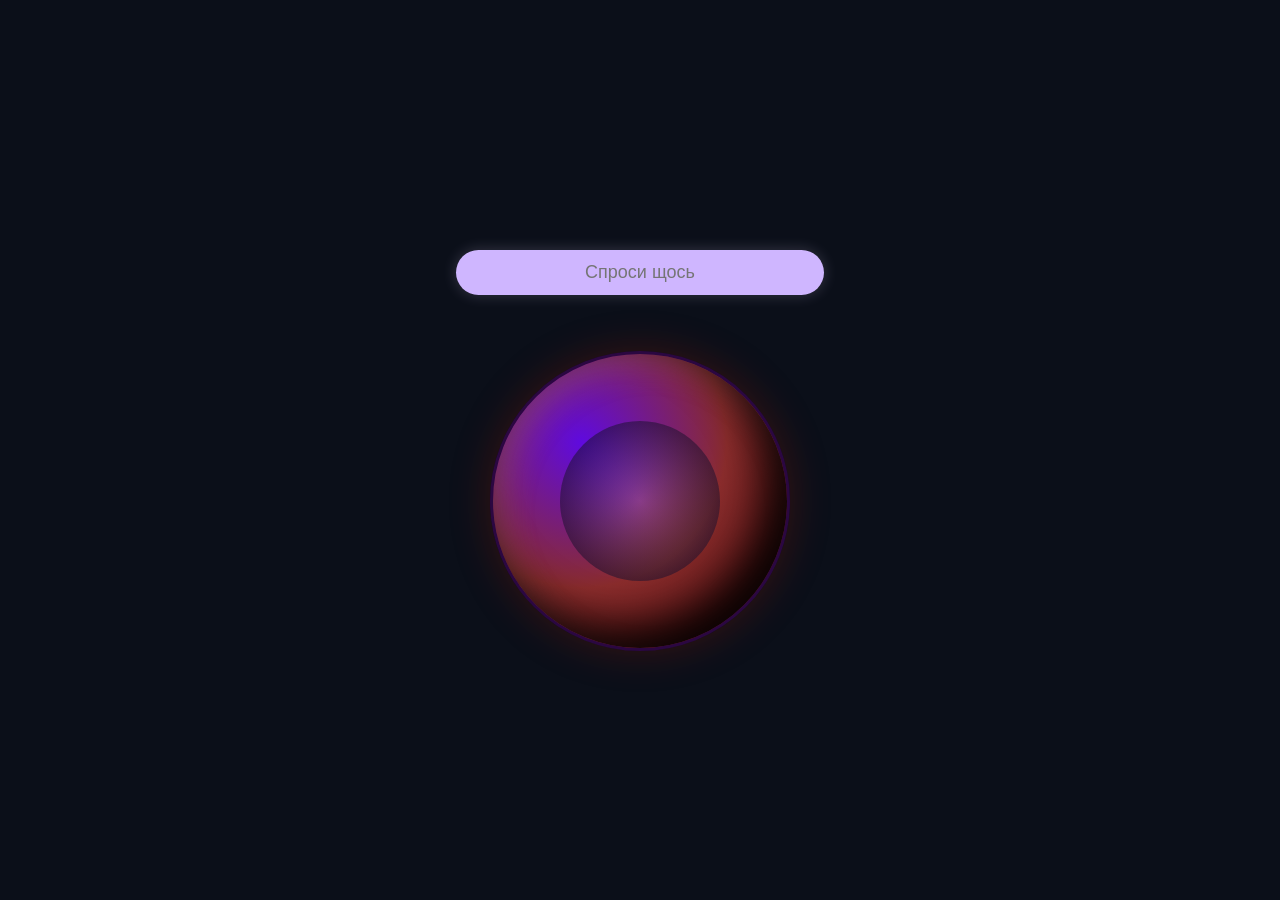
<file: index.html>
<!DOCTYPE html>
<html lang="uk">
<head>
    <meta charset="UTF-8">
    <meta name="viewport" content="width=device-width, initial-scale=1.0">
    <title>Магічна куля</title>
    <script src="lab7.js" defer></script>
    <link rel="stylesheet" href="lab7.css">
    </head>
<body>
</body>
</html>
</file>
<file: lab7.css>
* {
    box-sizing: border-box;
    margin: 0;
    padding: 0;
}

body {
    background-color: #0b0f19;
    display: flex;
    flex-direction: column;
    align-items: center;
    justify-content: center;
    min-height: 100vh;
    font-family: Arial, sans-serif;
    color: white;
}

.container {
    display: flex;
    flex-direction: column;
    align-items: center;
    width: 100%;
    max-width: 500px;
    padding: 20px;
}

.input-wrapper {
    width: 100%;
    margin-bottom: 30px;
    display: flex;
    flex-direction: column;
    align-items: center;
}

input {
    width: 80%;
    padding: 12px 20px;
    border-radius: 25px;
    border: none;
    background-color: #cfb6ff;
    color: #333;
    font-size: 18px;
    text-align: center;
    outline: none;
    box-shadow: 0 0 15px rgba(230, 217, 255, 0.2);
}

.error-msg {
    color: #ff4d4d;
    font-size: 14px;
    margin-top: 10px;
    height: 16px;
}

.ball {
    width: 300px;
    height: 300px;
    border-radius: 50%;
    background: radial-gradient(circle at 30% 30%, #5f0adf, #8a2c2c, #3a0202);
    border: 3px solid #2b0741;
    box-shadow: 
        0 0 40px rgba(161, 28, 5, 0.3), 
        inset -20px -20px 40px rgba(0, 0, 0, 0.9), 
        inset 10px 10px 30px rgba(167, 105, 105, 0.3);
    display: flex;
    align-items: center;
    justify-content: center;
    cursor: pointer;
    position: relative;
    transition: transform 0.1s ease;
}

.ball:active {
    transform: scale(0.95);
}

.ball-inner {
    width: 160px;
    height: 160px;
    border-radius: 50%;
    background: radial-gradient(circle, rgba(231, 228, 228, 0.15) 0%, rgba(20,10,40,0.6) 80%);
    display: flex;
    align-items: center;
    justify-content: center;
    text-align: center;
    padding: 10px;
}

.answer {
    font-size: 28px;
    font-weight: bold;
    color: #e6d9ff;
    text-shadow: 0 0 10px #fff, 0 0 20px #cda4ff;
    opacity: 0;
    transition: opacity 0.5s ease-in-out;
}

.answer.show {
    opacity: 1;
}

@media (max-width: 480px) {
    .ball {
        width: 240px;
        height: 240px;
    }
    .ball-inner {
        width: 130px;
        height: 130px;
    }
    .answer {
        font-size: 22px;
    }
    input {
        width: 95%;
        font-size: 16px;
    }
}
</file>
